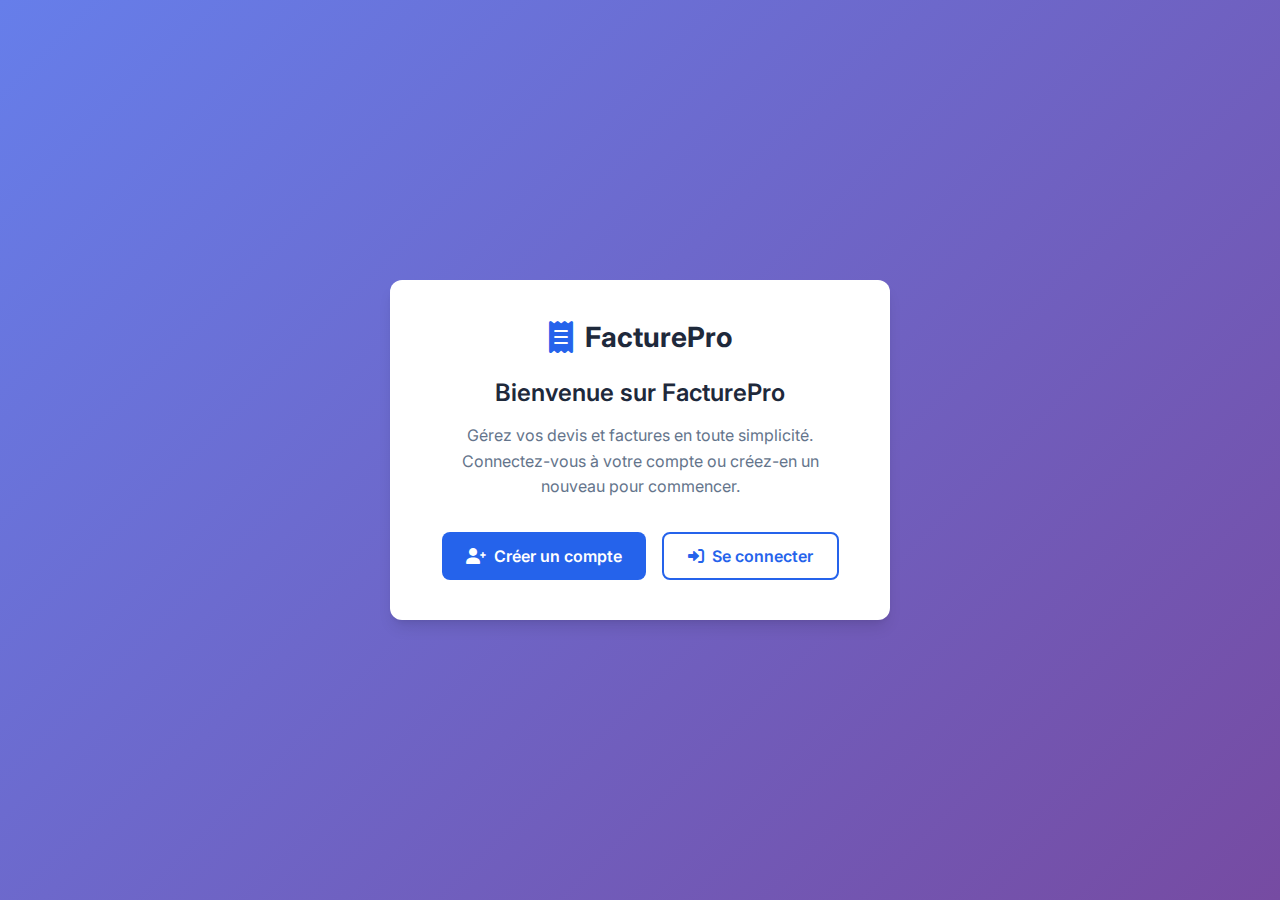
<file: index.html>
<!DOCTYPE html>
<html lang="fr">
<head>
    <meta charset="UTF-8">
    <meta name="viewport" content="width=device-width, initial-scale=1.0">
    <title>FacturePro - Authentification</title>
    <link href="https://fonts.googleapis.com/css2?family=Inter:wght@300;400;500;600;700&display=swap" rel="stylesheet">
    <link rel="stylesheet" href="https://cdnjs.cloudflare.com/ajax/libs/font-awesome/6.0.0/css/all.min.css">
    <style>
        * {
            margin: 0;
            padding: 0;
            box-sizing: border-box;
        }

        body {
            font-family: 'Inter', -apple-system, BlinkMacSystemFont, 'Segoe UI', Roboto, sans-serif;
            background: linear-gradient(135deg, #667eea 0%, #764ba2 100%);
            min-height: 100vh;
            display: flex;
            align-items: center;
            justify-content: center;
            padding: 20px;
        }

        .welcome-container {
            background: white;
            border-radius: 12px;
            padding: 40px;
            text-align: center;
            box-shadow: 0 10px 15px -3px rgb(0 0 0 / 0.1), 0 4px 6px -4px rgb(0 0 0 / 0.1);
            max-width: 500px;
            width: 100%;
        }

        .logo {
            display: flex;
            align-items: center;
            justify-content: center;
            gap: 12px;
            margin-bottom: 24px;
        }

        .logo i {
            font-size: 32px;
            color: #2563eb;
        }

        .logo h1 {
            font-size: 28px;
            font-weight: 700;
            color: #1e293b;
        }

        h2 {
            font-size: 24px;
            font-weight: 600;
            color: #1e293b;
            margin-bottom: 16px;
        }

        p {
            color: #64748b;
            font-size: 16px;
            margin-bottom: 32px;
            line-height: 1.6;
        }

        .buttons {
            display: flex;
            gap: 16px;
            justify-content: center;
        }

        .btn {
            padding: 12px 24px;
            border-radius: 8px;
            font-size: 16px;
            font-weight: 600;
            text-decoration: none;
            transition: all 0.2s ease;
            display: inline-flex;
            align-items: center;
            gap: 8px;
        }

        .btn-primary {
            background: #2563eb;
            color: white;
        }

        .btn-primary:hover {
            background: #1d4ed8;
            transform: translateY(-1px);
        }

        .btn-secondary {
            background: transparent;
            color: #2563eb;
            border: 2px solid #2563eb;
        }

        .btn-secondary:hover {
            background: #2563eb;
            color: white;
            transform: translateY(-1px);
        }

        @media (max-width: 480px) {
            .welcome-container {
                padding: 30px 20px;
            }
            
            .buttons {
                flex-direction: column;
            }
            
            .logo h1 {
                font-size: 24px;
            }
            
            h2 {
                font-size: 20px;
            }
        }
    </style>
</head>
<body>
    <div class="welcome-container">
        <div class="logo">
            <i class="fas fa-receipt"></i>
            <h1>FacturePro</h1>
        </div>
        
        <h2>Bienvenue sur FacturePro</h2>
        <p>Gérez vos devis et factures en toute simplicité. Connectez-vous à votre compte ou créez-en un nouveau pour commencer.</p>
        
        <div class="buttons">
            <a href="signup.html" class="btn btn-primary">
                <i class="fas fa-user-plus"></i>
                Créer un compte
            </a>
            <a href="login.html" class="btn btn-secondary">
                <i class="fas fa-sign-in-alt"></i>
                Se connecter
            </a>
        </div>
    </div>
</body>
</html>
</file>
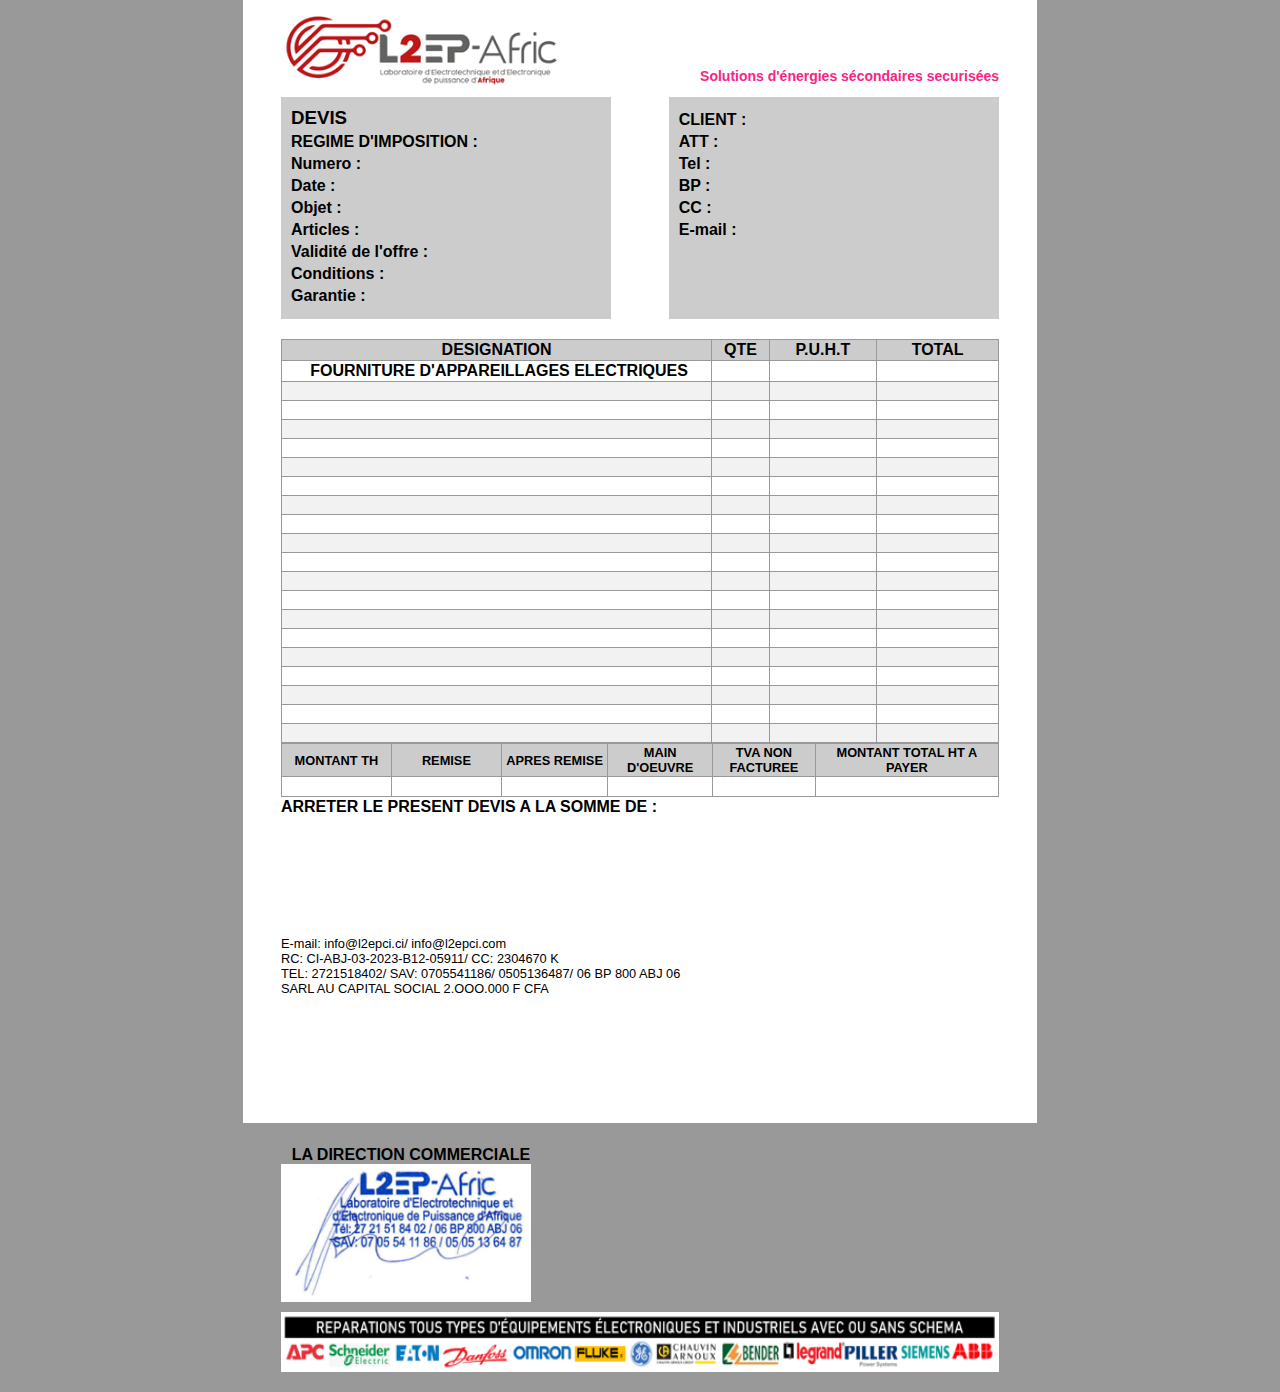
<file: devis.html>
<!-- facture-impression.html -->
<!DOCTYPE html>
<html lang="fr">

<head>
    <meta charset="UTF-8">
    <meta name="viewport" content="width=device-width, initial-scale=1.0">
    <title>Devis</title>
    <link rel="stylesheet" href="style/devis.css">
    <style>
        @media print {

            * {
                -webkit-print-color-adjust: exact;
                print-color-adjust: exact;
            }

            body {
                background: white !important;
            }
        }

        @page {
            size: A4 portrait;
            margin: 0;
        }
    </style>
</head>

<body>
    <div class="devis-a4" id="devis">
        <header class="devis-header">
            <img src="image/logo.png" alt="logo">
            <h4 class="header-text">Solutions d'énergies sécondaires securisées</h4>
        </header>

        <section class="devis-info">
            <div class="card-info">
                <h3>DEVIS</h3>
                <p><strong>REGIME D'IMPOSITION :</strong><span id="regime-imposition"></span></p>
                <p><strong>Numero : </strong><span id="numero-devis"></span></p>
                <p><strong>Date : </strong><span id="date-devis"></span></p>
                <p><strong>Objet : </strong><span id="objet"></span></p>
                <p><strong>Articles : </strong><span id="article"></span></p>
                <p><strong>Validité de l'offre : </strong><span id="validite"></span></p>
                <p><strong>Conditions : </strong><span id="condition"></span></p>
                <p><strong>Garantie : </strong><span id="garantie"></span></p>
            </div>
            <div class="card-info">
                <p><strong>CLIENT : </strong><span id="client-nom"></span></p>
                <p><strong>ATT : </strong><span id="client-att"></span></p>
                <p><strong>Tel : </strong><span id="client-tel"></span></p>
                <p><strong>BP : </strong><span id="client-bp"></span></p>
                <p><strong>CC : </strong><span id="client-cc"></span></p>
                <p><strong>E-mail : </strong><span id="client-email"></span></p>
            </div>
        </section>


        <section class="devis-articles">

            <table>
                <colgroup>
                    <col style="width: 60%;">
                    <col style="width: 8%;">
                    <col style="width: 15%;">
                    <col style="width: 30%;">
                </colgroup>
                <thead>
                    <tr>
                        <th>DESIGNATION</th>
                        <th>QTE</th>
                        <th>P.U.H.T</th>
                        <th>TOTAL</th>
                    </tr>
                </thead>
                <tbody id="devis-lignes-articles">
                    <!-- Lignes injectées dynamiquement -->
                    <tr>
                        <td class="article ligne1">FOURNITURE D'APPAREILLAGES ELECTRIQUES</td>
                        <td class="quantite"></td>
                        <td class="prix"></td>
                        <td class="total"></td>
                    </tr>
                    <tr>
                        <td class="article ligne-paire"></td>
                        <td class="quantite ligne-paire"></td>
                        <td class="prix ligne-paire"></td>
                        <td class="total ligne-paire"></td>
                    </tr>
                    <tr>
                        <td class="article"></td>
                        <td class="quantite"></td>
                        <td class="prix"></td>
                        <td class="total"></td>
                    </tr>
                    <tr>
                        <td class="article ligne-paire"></td>
                        <td class="quantite ligne-paire"></td>
                        <td class="prix ligne-paire"></td>
                        <td class="total ligne-paire"></td>
                    </tr>
                    <tr>
                        <td class="article"></td>
                        <td class="quantite"></td>
                        <td class="prix"></td>
                        <td class="total"></td>
                    </tr>
                    <tr>
                        <td class="article ligne-paire"></td>
                        <td class="quantite ligne-paire"></td>
                        <td class="prix ligne-paire"></td>
                        <td class="total ligne-paire"></td>
                    </tr>
                    <tr>
                        <td class="article"></td>
                        <td class="quantite"></td>
                        <td class="prix"></td>
                        <td class="total"></td>
                    </tr>
                    <tr>
                        <td class="article ligne-paire"></td>
                        <td class="quantite ligne-paire"></td>
                        <td class="prix ligne-paire"></td>
                        <td class="total ligne-paire"></td>
                    </tr>
                    <tr>
                        <td class="article"></td>
                        <td class="quantite"></td>
                        <td class="prix"></td>
                        <td class="total"></td>
                    </tr>
                    <tr>
                        <td class="article ligne-paire"></td>
                        <td class="quantite ligne-paire"></td>
                        <td class="prix ligne-paire"></td>
                        <td class="total ligne-paire"></td>
                    </tr>
                    <tr>
                        <td class="article"></td>
                        <td class="quantite"></td>
                        <td class="prix"></td>
                        <td class="total"></td>
                    </tr>
                    <tr>
                        <td class="article ligne-paire"></td>
                        <td class="quantite ligne-paire"></td>
                        <td class="prix ligne-paire"></td>
                        <td class="total ligne-paire"></td>
                    </tr>
                    <tr>
                        <td class="article"></td>
                        <td class="quantite"></td>
                        <td class="prix"></td>
                        <td class="total"></td>
                    </tr>
                    <tr>
                        <td class="article ligne-paire"></td>
                        <td class="quantite ligne-paire"></td>
                        <td class="prix ligne-paire"></td>
                        <td class="total ligne-paire"></td>
                    </tr>
                    <tr>
                        <td class="article"></td>
                        <td class="quantite"></td>
                        <td class="prix"></td>
                        <td class="total"></td>
                    </tr>
                    <tr>
                        <td class="article ligne-paire"></td>
                        <td class="quantite ligne-paire"></td>
                        <td class="prix ligne-paire"></td>
                        <td class="total ligne-paire"></td>
                    </tr>
                    <tr>
                        <td class="article"></td>
                        <td class="quantite"></td>
                        <td class="prix"></td>
                        <td class="total"></td>
                    </tr>
                    <tr>
                        <td class="article ligne-paire"></td>
                        <td class="quantite ligne-paire"></td>
                        <td class="prix ligne-paire"></td>
                        <td class="total ligne-paire"></td>
                    </tr>
                    <tr>
                        <td class="article"></td>
                        <td class="quantite"></td>
                        <td class="prix"></td>
                        <td class="total"></td>
                    </tr>
                    <tr>
                        <td class="article ligne-paire"></td>
                        <td class="quantite ligne-paire"></td>
                        <td class="prix ligne-paire"></td>
                        <td class="total ligne-paire"></td>
                    </tr>
                </tbody>
            </table>
        </section>

        <section class="devis-total">

            <table>
                <colgroup>
                    <col style="width: 15%;">
                    <col style="width: 15%;">
                    <col style="width: 14.5%;">
                    <col style="width: 14.3%;">
                    <col style="width: 14%;">
                    <col style="width: 25%;">
                </colgroup>
                <thead>
                    <tr>
                        <th>MONTANT TH</th>
                        <th class="remise-entete">REMISE</th>
                        <th>APRES REMISE</th>
                        <th>MAIN D'OEUVRE</th>
                        <th>TVA NON FACTUREE</th>
                        <th>MONTANT TOTAL HT A PAYER</th>
                    </tr>
                </thead>
                <tbody id="devis-lignes-totaux">
                    <!-- Lignes injectées dynamiquement -->
                    <tr>
                        <td class="Montant-th"></td>
                        <td class="remise"></td>
                        <td class="apres-remise"></td>
                        <td class="main-oeuvre"></td>
                        <td class="tva"></td>
                        <td class="montant-ttc"></td>
                    </tr>

                </tbody>
            </table>
        </section>

        <!-- footer du devis -->
        <section class="devis-footer">
            <p><strong>ARRETER LE PRESENT DEVIS A LA SOMME DE :</strong><span id="montant-lettre"></span></p>
            <div class="footer-info">
                <div class="footer-adresse">
                    <p>E-mail: info@l2epci.ci/ info@l2epci.com</p>
                    <p>RC: CI-ABJ-03-2023-B12-05911/ CC: 2304670 K</p>
                    <p>TEL: 2721518402/ SAV: 0705541186/ 0505136487/ 06 BP 800 ABJ 06</p>
                    <p>SARL AU CAPITAL SOCIAL 2.OOO.000 F CFA</p>
                </div>
                <div class="footer-signature">
                    <p><strong>LA DIRECTION COMMERCIALE</strong></p>
                    <img src="image/signature.PNG" alt="cachet de l'entrepise">
                </div>
            </div>

            <div class="footer-partenaire">
                <img src="image/partenaire.PNG" alt="logo partenaire">
            </div>
        </section>
    </div>
    <script>
        window.onload = () => {
            const data = JSON.parse(localStorage.getItem("devisData"));
            if (!data) {
                alert("Aucune donnée trouvée pour l'impression.");
                return;
            }

            // Fonction de formatage avec séparateur de milliers
            const formatNumber = (n) => {
                return parseFloat(n).toLocaleString('fr-FR', {
                    minimumFractionDigits: 0,
                    maximumFractionDigits: 0,
                    useGrouping: true
                });
            };

            // Infos générales
            document.getElementById("numero-devis").textContent = data.numeroDevis || "";
            document.getElementById("date-devis").textContent = data.dateDevis || "";

            // Infos devis
            document.getElementById("regime-imposition").textContent = data.regime || "";
            document.getElementById("objet").textContent = data.objet || "";
            document.getElementById("article").textContent = data.article || "";
            document.getElementById("validite").textContent = data.validite || "";
            document.getElementById("condition").textContent = data.condition || "";
            document.getElementById("garantie").textContent = data.garantie || "";

            // Infos client
            document.getElementById("client-nom").textContent = data.clientName || "";
            document.getElementById("client-tel").textContent = data.telephone || "";
            document.getElementById("client-email").textContent = data.email || "";
            document.getElementById("client-bp").textContent = data.bp || "";
            document.getElementById("client-att").textContent = data.att || "";
            document.getElementById("client-cc").textContent = data.cc || "";

            // Insertion des articles
            const lignes = document.querySelectorAll("#devis-lignes-articles tr");
            for (let i = 1; i < lignes.length && i - 1 < data.articles.length; i++) {
                const article = data.articles[i - 1];
                lignes[i].querySelector(".article").textContent = article.description || "";
                lignes[i].querySelector(".quantite").textContent = article.quantity || "";
                lignes[i].querySelector(".prix").textContent = formatNumber(article.price || 0);
                lignes[i].querySelector(".total").textContent = formatNumber(article.total || 0);
            }

            // Totaux
            const totalRow = document.querySelector("#devis-lignes-totaux tr");

            const montantHT = parseFloat(data.montantHT || 0);
            const remisePourcent = parseFloat(data.remise || 0);
            const montantRemise = montantHT * remisePourcent / 100;

            // Montant HT
            totalRow.querySelector(".Montant-th").textContent = formatNumber(montantHT);

            // Remise
            totalRow.querySelector(".remise").textContent = formatNumber(montantRemise);
            const enteteRemise = document.querySelector(".remise-entete");
            if (enteteRemise) {
                enteteRemise.textContent = `Remise ${remisePourcent}%`;
            }

            // Après remise
            totalRow.querySelector(".apres-remise").textContent = formatNumber(data.apresRemise || 0);

            // Main d’œuvre
            totalRow.querySelector(".main-oeuvre").textContent = formatNumber(data.mainOeuvre || 0);

            // TVA
            const tvaPourcent = parseFloat(data.tva || 0);
            totalRow.querySelector(".tva").textContent = formatNumber(tvaPourcent); // pas de %

            // Montant TTC
            totalRow.querySelector(".montant-ttc").textContent = formatNumber(data.montantTTC || 0);

            // Montant en lettres
            if (data.montantLettre && data.montantLettre.trim() !== "") {
                document.getElementById("montant-lettre").textContent = data.montantLettre;
            } else if (data.montantTTC) {
                const montantLettre = numberToWordsFr(Math.round(data.montantTTC));
                document.getElementById("montant-lettre").textContent = montantLettre;
            }

            document.title = `${data.numeroDevis || "000"}`;
            window.print();
            setTimeout(() => window.close(), 1000);
        };

        // Convertisseur en lettres (inchangé)
        function numberToWordsFr(n) {
            const unités = ['zéro', 'un', 'deux', 'trois', 'quatre', 'cinq', 'six', 'sept', 'huit', 'neuf'];
            const dizaines = ['dix', 'onze', 'douze', 'treize', 'quatorze', 'quinze', 'seize', 'dix-sept', 'dix-huit', 'dix-neuf'];
            const dizainesUnités = ['', '', 'vingt', 'trente', 'quarante', 'cinquante', 'soixante'];

            function convert(n) {
                if (n < 10) return unités[n];
                if (n < 20) return dizaines[n - 10];
                if (n < 70) {
                    let d = Math.floor(n / 10), u = n % 10;
                    return dizainesUnités[d] + (u === 1 ? '-et-un' : u > 0 ? '-' + unités[u] : '');
                }
                if (n < 80) return 'soixante-' + convert(n - 60);
                if (n < 100) return 'quatre-vingt' + (n === 80 ? 's' : '-' + convert(n - 80));
                if (n < 200) return 'cent' + (n > 100 ? ' ' + convert(n - 100) : '');
                if (n < 1000) {
                    let c = Math.floor(n / 100), r = n % 100;
                    return unités[c] + ' cent' + (r > 0 ? ' ' + convert(r) : '');
                }
                if (n < 2000) return 'mille' + (n > 1000 ? ' ' + convert(n - 1000) : '');
                if (n < 1000000) {
                    let m = Math.floor(n / 1000), r = n % 1000;
                    return convert(m) + ' mille' + (r > 0 ? ' ' + convert(r) : '');
                }
                if (n < 2000000) return 'un million' + (n > 1000000 ? ' ' + convert(n - 1000000) : '');
                return convert(Math.floor(n / 1000000)) + ' millions' + (n % 1000000 > 0 ? ' ' + convert(n % 1000000) : '');
            }

            return convert(n) + ' francs CFA./.';
        }
    </script>


</body>

</html>
</file>
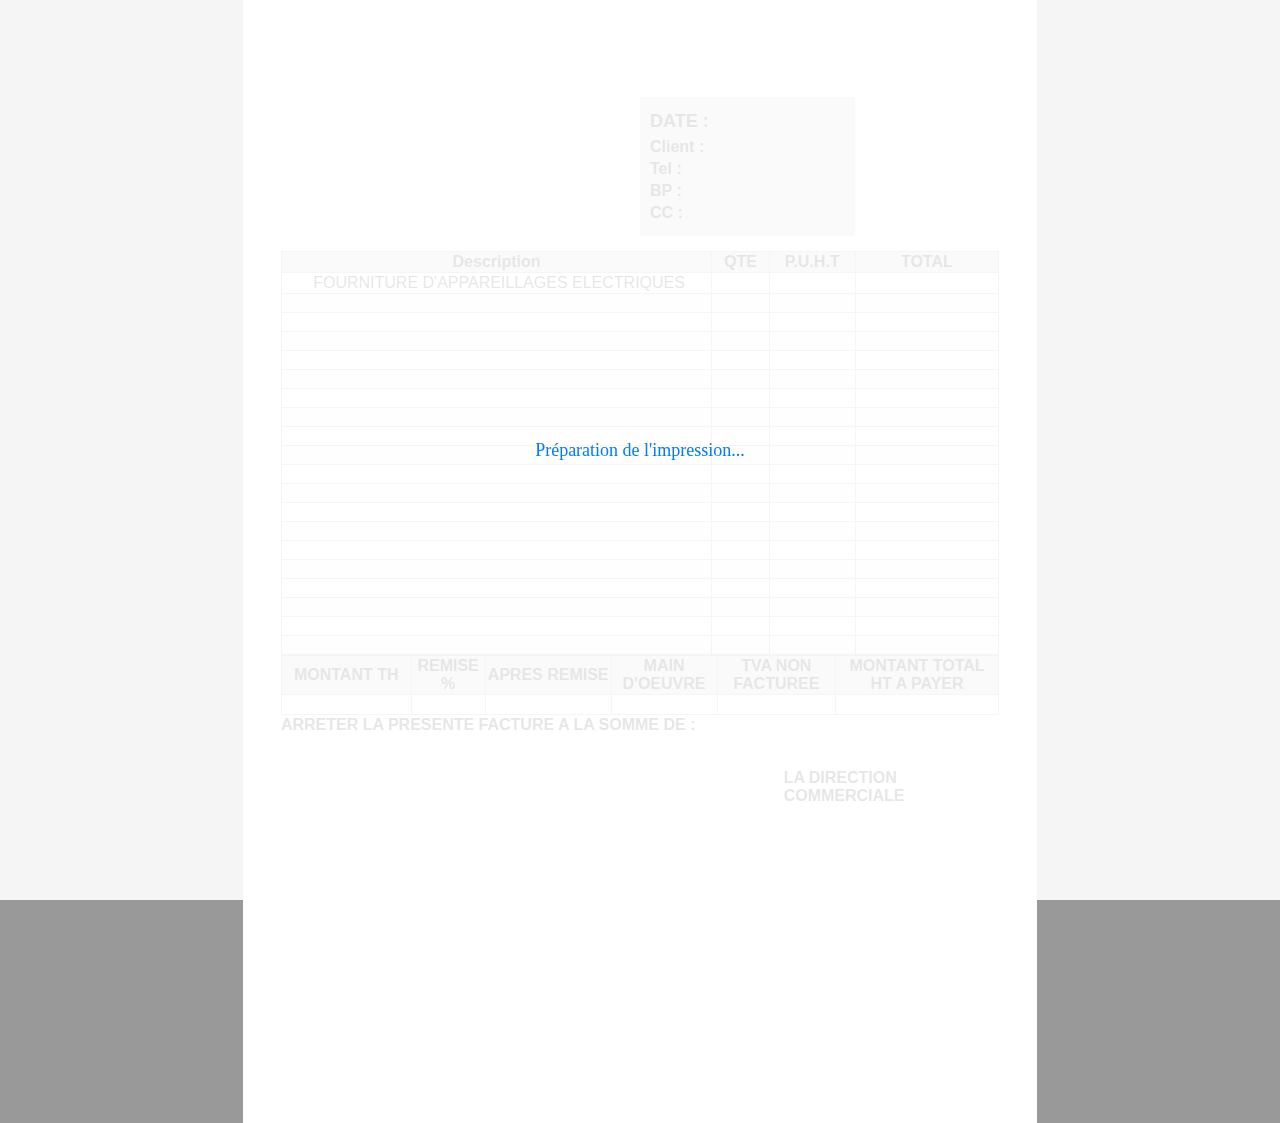
<file: facture.html>
<!DOCTYPE html>
<html lang="fr">

<head>
    <meta charset="UTF-8">
    <meta name="viewport" content="width=device-width, initial-scale=1.0">
    <title>Facture</title>
    <link rel="stylesheet" href="style/facture.css">
    <style>
        @media print {
            * {
                -webkit-print-color-adjust: exact;
                print-color-adjust: exact;
            }

            body {
                background: white !important;
            }
        }

        @page {
            size: A4 portrait;
            margin: 0;
        }

        /* Styles responsive pour mobile et tablette */
        @media screen and (max-width: 768px) {
            .facture-a4 {
                width: 100% !important;
                padding: 10px !important;
                font-size: 10px !important;
            }

            .facture-header {
                flex-direction: column !important;
                text-align: center !important;
            }

            .facture-info {
                flex-direction: column !important;
            }

            table {
                font-size: 8px !important;
            }

            table th,
            table td {
                padding: 2px 2px !important;
            }
        }

        @media screen and (max-width: 480px) {
            .facture-a4 {
                font-size: 9px !important;
            }

            table {
                font-size: 7px !important;
            }
        }

        /* Indicateur de chargement */
        .loading-overlay {
            position: fixed;
            top: 0;
            left: 0;
            width: 100%;
            height: 100%;
            background: rgba(255, 255, 255, 0.9);
            display: flex;
            justify-content: center;
            align-items: center;
            z-index: 9999;
            font-size: 18px;
            color: #007bff;
        }

        .loading-overlay.hidden {
            display: none;
        }
    </style>
</head>

<body>
    <div class="loading-overlay" id="loading">Préparation de l'impression...</div>

    <div class="facture-a4" id="facture">
        <header class="facture-header">
            <img src="image/logo.png" alt="logo">
            <h4 class="header-text">Solutions d'énergies sécondaires securisées</h4>
        </header>

        <section class="facture-info">
            <div class="card-info">
                <p class="date-facture"><strong>DATE : </strong><span id="date-facture"></span></p>
                <p><strong>Client : </strong><span id="client-nom"></span></p>
                <p><strong>Tel : </strong><span id="client-tel"></span></p>
                <p><strong>BP : </strong><span id="client-bp"></span></p>
                <p><strong>CC : </strong><span id="client-cc"></span></p>
            </div>
        </section>

        <section class="facture-articles">
            <table>
                <colgroup>
                    <col style="width: 60%;">
                    <col style="width: 8%;">
                    <col style="width: 12%;">
                    <col style="width: 25%;">
                </colgroup>
                <thead>
                    <tr>
                        <th>Description</th>
                        <th>QTE</th>
                        <th>P.U.H.T</th>
                        <th>TOTAL</th>
                    </tr>
                </thead>
                <tbody id="facture-lignes-articles">
                    <!-- Lignes injectées dynamiquement -->
                    <tr>
                        <td class="article ligne1">FOURNITURE D'APPAREILLAGES ELECTRIQUES</td>
                        <td class="quantite"></td>
                        <td class="prix"></td>
                        <td class="total"></td>
                    </tr>
                    <tr>
                        <td class="article ligne-paire"></td>
                        <td class="quantite ligne-paire"></td>
                        <td class="prix ligne-paire"></td>
                        <td class="total ligne-paire"></td>
                    </tr>
                    <tr>
                        <td class="article"></td>
                        <td class="quantite"></td>
                        <td class="prix"></td>
                        <td class="total"></td>
                    </tr>
                    <tr>
                        <td class="article ligne-paire"></td>
                        <td class="quantite ligne-paire"></td>
                        <td class="prix ligne-paire"></td>
                        <td class="total ligne-paire"></td>
                    </tr>
                    <tr>
                        <td class="article"></td>
                        <td class="quantite"></td>
                        <td class="prix"></td>
                        <td class="total"></td>
                    </tr>
                    <tr>
                        <td class="article ligne-paire"></td>
                        <td class="quantite ligne-paire"></td>
                        <td class="prix ligne-paire"></td>
                        <td class="total ligne-paire"></td>
                    </tr>
                    <tr>
                        <td class="article"></td>
                        <td class="quantite"></td>
                        <td class="prix"></td>
                        <td class="total"></td>
                    </tr>
                    <tr>
                        <td class="article ligne-paire"></td>
                        <td class="quantite ligne-paire"></td>
                        <td class="prix ligne-paire"></td>
                        <td class="total ligne-paire"></td>
                    </tr>
                    <tr>
                        <td class="article"></td>
                        <td class="quantite"></td>
                        <td class="prix"></td>
                        <td class="total"></td>
                    </tr>
                    <tr>
                        <td class="article ligne-paire"></td>
                        <td class="quantite ligne-paire"></td>
                        <td class="prix ligne-paire"></td>
                        <td class="total ligne-paire"></td>
                    </tr>
                    <tr>
                        <td class="article"></td>
                        <td class="quantite"></td>
                        <td class="prix"></td>
                        <td class="total"></td>
                    </tr>
                    <tr>
                        <td class="article ligne-paire"></td>
                        <td class="quantite ligne-paire"></td>
                        <td class="prix ligne-paire"></td>
                        <td class="total ligne-paire"></td>
                    </tr>
                    <tr>
                        <td class="article"></td>
                        <td class="quantite"></td>
                        <td class="prix"></td>
                        <td class="total"></td>
                    </tr>
                    <tr>
                        <td class="article ligne-paire"></td>
                        <td class="quantite ligne-paire"></td>
                        <td class="prix ligne-paire"></td>
                        <td class="total ligne-paire"></td>
                    </tr>
                    <tr>
                        <td class="article"></td>
                        <td class="quantite"></td>
                        <td class="prix"></td>
                        <td class="total"></td>
                    </tr>
                    <tr>
                        <td class="article ligne-paire"></td>
                        <td class="quantite ligne-paire"></td>
                        <td class="prix ligne-paire"></td>
                        <td class="total ligne-paire"></td>
                    </tr>
                    <tr>
                        <td class="article"></td>
                        <td class="quantite"></td>
                        <td class="prix"></td>
                        <td class="total"></td>
                    </tr>
                    <tr>
                        <td class="article ligne-paire"></td>
                        <td class="quantite ligne-paire"></td>
                        <td class="prix ligne-paire"></td>
                        <td class="total ligne-paire"></td>
                    </tr>
                    <tr>
                        <td class="article"></td>
                        <td class="quantite"></td>
                        <td class="prix"></td>
                        <td class="total"></td>
                    </tr>
                    <tr>
                        <td class="article ligne-paire"></td>
                        <td class="quantite ligne-paire"></td>
                        <td class="prix ligne-paire"></td>
                        <td class="total ligne-paire"></td>
                    </tr>
                </tbody>
            </table>
        </section>

        <section class="facture-total">
            <table>
                <colgroup>
                    <col style="width: 17.5%;">
                    <col style="width: 10%;">
                    <col style="width: 17%;">
                    <col style="width: 14.3%;">
                    <col style="width: 16%;">
                    <col style="width: 22%;">
                </colgroup>
                <thead>
                    <tr>
                        <th>MONTANT TH</th>
                        <th>REMISE %</th>
                        <th>APRES REMISE</th>
                        <th>MAIN D'OEUVRE</th>
                        <th>TVA NON FACTUREE</th>
                        <th>MONTANT TOTAL HT A PAYER</th>
                    </tr>
                </thead>
                <tbody id="facture-lignes-totaux">
                    <!-- Lignes injectées dynamiquement -->
                    <tr>
                        <td class="Montant-th"></td>
                        <td class="remise"></td>
                        <td class="apres-remise"></td>
                        <td class="main-oeuvre"></td>
                        <td class="tva"></td>
                        <td class="montant-ttc"></td>
                    </tr>
                </tbody>
            </table>
        </section>

        <!-- footer de la facture -->
        <section class="facture-footer">
            <p><strong>ARRETER LA PRESENTE FACTURE A LA SOMME DE :</strong><span id="montant-lettre"></span></p>
            <div class="footer-info">
                <div class="footer-signature">
                    <p><strong>LA DIRECTION COMMERCIALE</strong></p>
                </div>
            </div>

        </section>
    </div>

    <script>
        // Configuration
        const CONFIG = {
            PRINT_DELAY: 500,
            CLOSE_DELAY: 1000,
            AUTO_PRINT: true
        };

        // Fonction pour formater les nombres
        function formatNumber(number) {
            if (number === null || number === undefined || isNaN(number)) {
                return '';
            }
            return parseFloat(number);
        }

        // Fonction principale d'initialisation
        function initializefacture() {
            try {
                // Récupération des données depuis localStorage
                const data = JSON.parse(localStorage.getItem("factureData"));

                if (!data) {
                    alert("Aucune donnée trouvée pour l'impression.");
                    window.close();
                    return;
                }

                // Remplir les données exactement comme dans le code original
                populateFactureData(data);

                // Masquer l'indicateur de chargement
                document.getElementById('loading').classList.add('hidden');

                // Lancer l'impression automatique après un court délai
                if (CONFIG.AUTO_PRINT) {
                    setTimeout(() => {
                        window.print();

                        // Fermer la fenêtre après l'impression
                        setTimeout(() => {
                            try {
                                window.close();
                            } catch (e) {
                                // Si la fermeture échoue, essayer d'autres méthodes
                                if (window.history.length > 1) {
                                    window.history.back();
                                } else {
                                    // En dernier recours, masquer le contenu
                                    document.body.innerHTML = '<div style="text-align:center;padding:50px;font-size:18px;">Impression terminée. Vous pouvez fermer cette fenêtre.</div>';
                                }
                            }
                        }, CONFIG.CLOSE_DELAY);
                    }, CONFIG.PRINT_DELAY);
                }

            } catch (error) {
                console.error('Erreur lors de l\'initialisation:', error);
                alert('Erreur lors de l\'initialisation de la page d\'impression.');
                window.close();
            }
        }

        // Fonction pour remplir les données (identique au code original)
        function populateFactureData(data) {
            // Infos générales

            if (data.dateFacture) {
                const date = new Date(data.dateFacture);
                const options = { day: 'numeric', month: 'long', year: 'numeric' };
                const dateFr = date.toLocaleDateString('fr-FR', options);
                document.getElementById("date-facture").textContent = dateFr;
            }

            // Infos client
            document.getElementById("client-nom").textContent = data.clientName || "";
            document.getElementById("client-tel").textContent = data.telephone || "";
            document.getElementById("client-bp").textContent = data.bp || "";
            document.getElementById("client-cc").textContent = data.cc || "";

            // Insertion des articles (à partir de la 2e ligne du tableau)
            const lignes = document.querySelectorAll("#facture-lignes-articles tr");
            for (let i = 1; i < lignes.length && i - 1 < (data.articles || []).length; i++) {
                const articleData = data.articles[i - 1];
                if (articleData) {
                    lignes[i].querySelector(".article").textContent = articleData.description || "";
                    lignes[i].querySelector(".quantite").textContent = articleData.quantity || "";
                    lignes[i].querySelector(".prix").textContent = articleData.price ? formatNumber(articleData.price) : "";
                    lignes[i].querySelector(".total").textContent = articleData.total ? formatNumber(articleData.total) : "";
                }
            }

            // Totaux
            const totalRow = document.querySelector("#facture-lignes-totaux tr");
            if (totalRow) {
                totalRow.querySelector(".Montant-th").textContent = data.montantHT ? formatNumber(data.montantHT) : "";
                totalRow.querySelector(".remise").textContent = (data.remise || 0) + " %";
                totalRow.querySelector(".apres-remise").textContent = data.apresRemise ? formatNumber(data.apresRemise) : "";
                totalRow.querySelector(".main-oeuvre").textContent = data.mainOeuvre ? formatNumber(data.mainOeuvre) : "";
                totalRow.querySelector(".tva").textContent = (data.tva || 0) + " %";
                totalRow.querySelector(".montant-ttc").textContent = data.montantTTC ? formatNumber(data.montantTTC) + ' CFA' : "";
            }

            // Montant en lettres (automatique si non fourni)
            if (data.montantLettre && data.montantLettre.trim() !== "") {
                document.getElementById("montant-lettre").textContent = data.montantLettre;
            } else if (data.montantTTC) {
                const montantLettre = numberToWordsFr(Math.round(data.montantTTC));
                document.getElementById("montant-lettre").textContent = montantLettre;
            }


            // Titre de la page
            document.title = `${data.numeroFacture || "000"}`;
        }

        // Événements
        window.addEventListener('load', initializefacture);

        // Gestion de l'événement après impression (si l'utilisateur annule)
        window.addEventListener('afterprint', () => {
            setTimeout(() => {
                try {
                    window.close();
                } catch (e) {
                    if (window.history.length > 1) {
                        window.history.back();
                    }
                }
            }, 500);
        });

        // Gestion des erreurs globales
        window.addEventListener('error', (event) => {
            console.error('Erreur:', event.error);
        });

        // Empêcher certaines actions non nécessaires
        document.addEventListener('contextmenu', (e) => e.preventDefault());
        document.addEventListener('keydown', (e) => {
            // Autoriser seulement Ctrl+P pour l'impression
            if (e.ctrlKey && e.key === 'p') {
                return true;
            }
            // Bloquer F12, Ctrl+Shift+I, etc.
            if (e.key === 'F12' || (e.ctrlKey && e.shiftKey && e.key === 'I')) {
                e.preventDefault();
            }
        });


        function numberToWordsFr(n) {
            const unités = ['zéro', 'un', 'deux', 'trois', 'quatre', 'cinq', 'six', 'sept', 'huit', 'neuf'];
            const dizaines = ['dix', 'onze', 'douze', 'treize', 'quatorze', 'quinze', 'seize', 'dix-sept', 'dix-huit', 'dix-neuf'];
            const dizainesUnités = ['', '', 'vingt', 'trente', 'quarante', 'cinquante', 'soixante'];

            function convert(n) {
                if (n < 10) return unités[n];
                if (n < 20) return dizaines[n - 10];
                if (n < 70) {
                    let d = Math.floor(n / 10), u = n % 10;
                    return dizainesUnités[d] + (u === 1 ? '-et-un' : u > 0 ? '-' + unités[u] : '');
                }
                if (n < 80) return 'soixante-' + convert(n - 60);
                if (n < 100) return 'quatre-vingt' + (n === 80 ? 's' : '-' + convert(n - 80));
                if (n < 200) return 'cent' + (n > 100 ? ' ' + convert(n - 100) : '');
                if (n < 1000) {
                    let c = Math.floor(n / 100), r = n % 100;
                    return unités[c] + ' cent' + (r > 0 ? ' ' + convert(r) : '');
                }
                if (n < 2000) return 'mille' + (n > 1000 ? ' ' + convert(n - 1000) : '');
                if (n < 1000000) {
                    let m = Math.floor(n / 1000), r = n % 1000;
                    return convert(m) + ' mille' + (r > 0 ? ' ' + convert(r) : '');
                }
                if (n < 2000000) return 'un million' + (n > 1000000 ? ' ' + convert(n - 1000000) : '');
                return convert(Math.floor(n / 1000000)) + ' millions' + (n % 1000000 > 0 ? ' ' + convert(n % 1000000) : '');
            }

            return convert(n) + ' francs CFA./.';
        }

    </script>
</body>

</html>
</file>
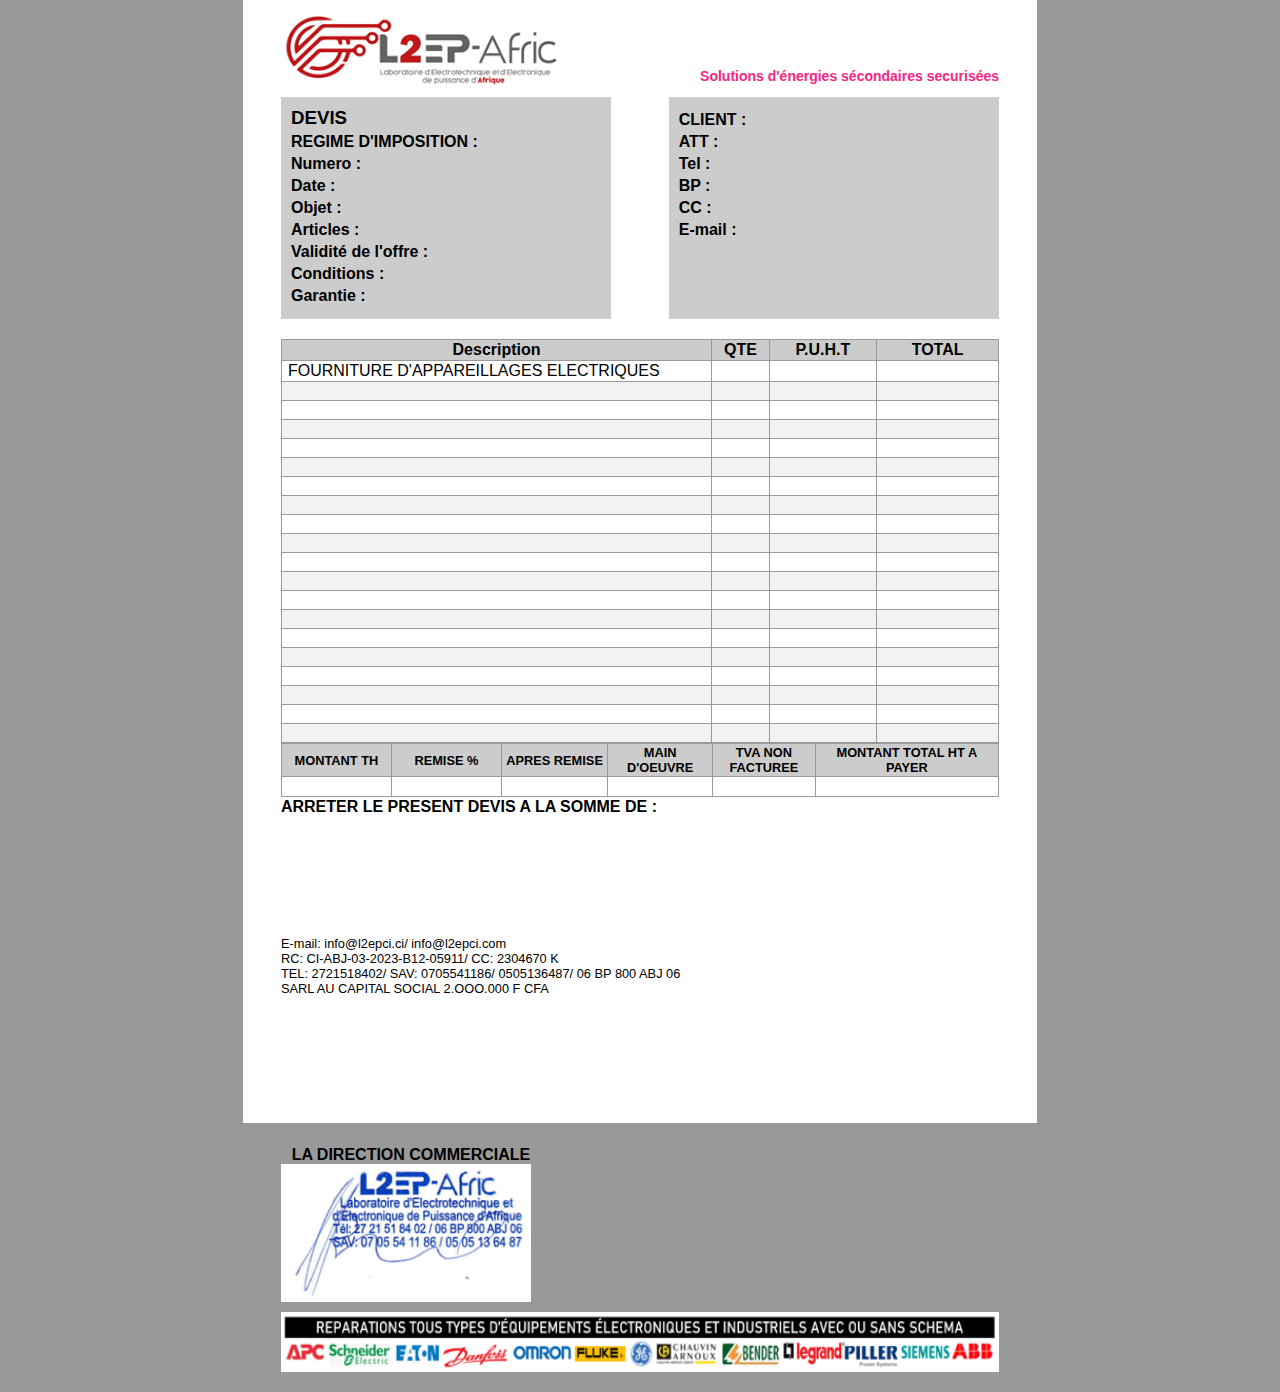
<file: test.html>
<!-- facture-impression.html -->
<!DOCTYPE html>
<html lang="fr">

<head>
    <meta charset="UTF-8">
    <meta name="viewport" content="width=device-width, initial-scale=1.0">
    <title>Devis</title>
    <link rel="stylesheet" href="style/devis.css">
    <style>
        @media print {

            * {
                -webkit-print-color-adjust: exact;
                print-color-adjust: exact;
            }

            body {
                background: white !important;
            }
        }

        @page {
            size: A4 portrait;
            margin: 0;
        }
    </style>
</head>

<body>
    <div class="devis-a4" id="devis">
        <header class="devis-header">
            <img src="image/logo.png" alt="logo">
            <h4 class="header-text">Solutions d'énergies sécondaires securisées</h4>
        </header>

        <section class="devis-info">
            <div class="card-info">
                <h3>DEVIS</h3>
                <p><strong>REGIME D'IMPOSITION :</strong><span id="regime-imposition"></span></p>
                <p><strong>Numero : </strong><span id="numero-devis"></span></p>
                <p><strong>Date : </strong><span id="date-devis"></span></p>
                <p><strong>Objet : </strong><span id="objet"></span></p>
                <p><strong>Articles : </strong><span id="article"></span></p>
                <p><strong>Validité de l'offre : </strong><span id="validite"></span></p>
                <p><strong>Conditions : </strong><span id="condition"></span></p>
                <p><strong>Garantie : </strong><span id="garantie"></span></p>
            </div>
            <div class="card-info">
                <p><strong>CLIENT : </strong><span id="client-nom"></span></p>
                <p><strong>ATT : </strong><span id="client-att"></span></p>
                <p><strong>Tel : </strong><span id="client-tel"></span></p>
                <p><strong>BP : </strong><span id="client-bp"></span></p>
                <p><strong>CC : </strong><span id="client-cc"></span></p>
                <p><strong>E-mail : </strong><span id="client-email"></span></p>
            </div>
        </section>


        <section class="devis-articles">

            <table>
                <colgroup>
                    <col style="width: 60%;">
                    <col style="width: 8%;">
                    <col style="width: 15%;">
                    <col style="width: 30%;">
                </colgroup>
                <thead>
                    <tr>
                        <th>Description</th>
                        <th>QTE</th>
                        <th>P.U.H.T</th>
                        <th>TOTAL</th>
                    </tr>
                </thead>
                <tbody id="devis-lignes-articles">
                    <!-- Lignes injectées dynamiquement -->
                    <tr>
                        <td class="article linge1">FOURNITURE D'APPAREILLAGES ELECTRIQUES</td>
                        <td class="quantite"></td>
                        <td class="prix"></td>
                        <td class="total"></td>
                    </tr>
                    <tr>
                        <td class="article ligne-paire"></td>
                        <td class="quantite ligne-paire"></td>
                        <td class="prix ligne-paire"></td>
                        <td class="total ligne-paire"></td>
                    </tr>
                    <tr>
                        <td class="article"></td>
                        <td class="quantite"></td>
                        <td class="prix"></td>
                        <td class="total"></td>
                    </tr>
                    <tr>
                        <td class="article ligne-paire"></td>
                        <td class="quantite ligne-paire"></td>
                        <td class="prix ligne-paire"></td>
                        <td class="total ligne-paire"></td>
                    </tr>
                    <tr>
                        <td class="article"></td>
                        <td class="quantite"></td>
                        <td class="prix"></td>
                        <td class="total"></td>
                    </tr>
                    <tr>
                        <td class="article ligne-paire"></td>
                        <td class="quantite ligne-paire"></td>
                        <td class="prix ligne-paire"></td>
                        <td class="total ligne-paire"></td>
                    </tr>
                    <tr>
                        <td class="article"></td>
                        <td class="quantite"></td>
                        <td class="prix"></td>
                        <td class="total"></td>
                    </tr>
                    <tr>
                        <td class="article ligne-paire"></td>
                        <td class="quantite ligne-paire"></td>
                        <td class="prix ligne-paire"></td>
                        <td class="total ligne-paire"></td>
                    </tr>
                    <tr>
                        <td class="article"></td>
                        <td class="quantite"></td>
                        <td class="prix"></td>
                        <td class="total"></td>
                    </tr>
                    <tr>
                        <td class="article ligne-paire"></td>
                        <td class="quantite ligne-paire"></td>
                        <td class="prix ligne-paire"></td>
                        <td class="total ligne-paire"></td>
                    </tr>
                    <tr>
                        <td class="article"></td>
                        <td class="quantite"></td>
                        <td class="prix"></td>
                        <td class="total"></td>
                    </tr>
                    <tr>
                        <td class="article ligne-paire"></td>
                        <td class="quantite ligne-paire"></td>
                        <td class="prix ligne-paire"></td>
                        <td class="total ligne-paire"></td>
                    </tr>
                    <tr>
                        <td class="article"></td>
                        <td class="quantite"></td>
                        <td class="prix"></td>
                        <td class="total"></td>
                    </tr>
                    <tr>
                        <td class="article ligne-paire"></td>
                        <td class="quantite ligne-paire"></td>
                        <td class="prix ligne-paire"></td>
                        <td class="total ligne-paire"></td>
                    </tr>
                    <tr>
                        <td class="article"></td>
                        <td class="quantite"></td>
                        <td class="prix"></td>
                        <td class="total"></td>
                    </tr>
                    <tr>
                        <td class="article ligne-paire"></td>
                        <td class="quantite ligne-paire"></td>
                        <td class="prix ligne-paire"></td>
                        <td class="total ligne-paire"></td>
                    </tr>
                    <tr>
                        <td class="article"></td>
                        <td class="quantite"></td>
                        <td class="prix"></td>
                        <td class="total"></td>
                    </tr>
                    <tr>
                        <td class="article ligne-paire"></td>
                        <td class="quantite ligne-paire"></td>
                        <td class="prix ligne-paire"></td>
                        <td class="total ligne-paire"></td>
                    </tr>
                    <tr>
                        <td class="article"></td>
                        <td class="quantite"></td>
                        <td class="prix"></td>
                        <td class="total"></td>
                    </tr>
                    <tr>
                        <td class="article ligne-paire"></td>
                        <td class="quantite ligne-paire"></td>
                        <td class="prix ligne-paire"></td>
                        <td class="total ligne-paire"></td>
                    </tr>
                </tbody>
            </table>
        </section>

        <section class="devis-total">

            <table>
                <colgroup>
                    <col style="width: 15%;">
                    <col style="width: 15%;">
                    <col style="width: 14.5%;">
                    <col style="width: 14.3%;">
                    <col style="width: 14%;">
                    <col style="width: 25%;">
                </colgroup>
                <thead>
                    <tr>
                        <th>MONTANT TH</th>
                        <th>REMISE %</th>
                        <th>APRES REMISE</th>
                        <th>MAIN D'OEUVRE</th>
                        <th>TVA NON FACTUREE</th>
                        <th>MONTANT TOTAL HT A PAYER</th>
                    </tr>
                </thead>
                <tbody id="devis-lignes-totaux">
                    <!-- Lignes injectées dynamiquement -->
                    <tr>
                        <td class="Montant-th"></td>
                        <td class="remise"></td>
                        <td class="apres-remise"></td>
                        <td class="main-oeuvre"></td>
                        <td class="tva"></td>
                        <td class="montant-ttc"></td>
                    </tr>

                </tbody>
            </table>
        </section>

        <!-- footer du devis -->
        <section class="devis-footer">
            <p><strong>ARRETER LE PRESENT DEVIS A LA SOMME DE :</strong><span id="montant-lettre"></span></p>
            <div class="footer-info">
                <div class="footer-adresse">
                    <p>E-mail: info@l2epci.ci/ info@l2epci.com</p>
                    <p>RC: CI-ABJ-03-2023-B12-05911/ CC: 2304670 K</p>
                    <p>TEL: 2721518402/ SAV: 0705541186/ 0505136487/ 06 BP 800 ABJ 06</p>
                    <p>SARL AU CAPITAL SOCIAL 2.OOO.000 F CFA</p>
                </div>
                <div class="footer-signature">
                    <p><strong>LA DIRECTION COMMERCIALE</strong></p>
                    <img src="image/signature.PNG" alt="cachet de l'entrepise">
                </div>
            </div>

            <div class="footer-partenaire">
                <img src="image/partenaire.PNG" alt="logo partenaire">
            </div>
        </section>
    </div>
    <script>


        window.onload = () => {

            const data = JSON.parse(localStorage.getItem("devisData"));
            if (!data) {
                alert("Aucune donnée trouvée pour l'impression.");
                return;
            }

            // Infos générales
            document.getElementById("numero-devis").textContent = data.numeroDevis;
            document.getElementById("date-devis").textContent = data.dateDevis;

            // Info devis
            document.getElementById("regime-imposition").textContent = data.regime;
            document.getElementById("objet").textContent = data.objet;
            document.getElementById("article").textContent = data.article;
            document.getElementById("validite").textContent = data.validite;
            document.getElementById("condition").textContent = data.condition;
            document.getElementById("garantie").textContent = data.garantie;

            // Infos client
            document.getElementById("client-nom").textContent = data.clientName;
            document.getElementById("client-tel").textContent = data.telephone;
            document.getElementById("client-email").textContent = data.email;
            document.getElementById("client-bp").textContent = data.bp;
            document.getElementById("client-att").textContent = data.att;
            document.getElementById("client-cc").textContent = data.cc;

            // Insertion des articles (à partir de la 2e ligne du tableau)
            const lignes = document.querySelectorAll("#devis-lignes-articles tr");
            for (let i = 1; i < lignes.length && i - 1 < data.articles.length; i++) {
                const articleData = data.articles[i - 1];
                lignes[i].querySelector(".article").textContent = articleData.description;
                lignes[i].querySelector(".quantite").textContent = articleData.quantity;
                lignes[i].querySelector(".prix").textContent = articleData.price;
                lignes[i].querySelector(".total").textContent = articleData.total;
            }

            // Totaux
            const totalRow = document.querySelector("#devis-lignes-totaux tr");
            totalRow.querySelector(".Montant-th").textContent = data.montantHT.toFixed(2);
            totalRow.querySelector(".remise").textContent = data.remise + " %";
            totalRow.querySelector(".apres-remise").textContent = data.apresRemise.toFixed(2);
            totalRow.querySelector(".main-oeuvre").textContent = data.mainOeuvre.toFixed(2);
            totalRow.querySelector(".tva").textContent = data.tva + " %";
            totalRow.querySelector(".montant-ttc").textContent = data.montantTTC.toFixed(2);

            document.title = `Devis_${data.numeroDevis || "000"}`;
            document.getElementById("numero-devis").textContent = data.numeroDevis || "";


            window.print();
            setTimeout(() => window.close(), 1000);
        };
    </script>

</body>

</html>
</file>
<file: style/devis.css>
* {
  padding: 0;
  margin: 0;
  box-sizing: border-box;
}

:root {
  /* Couleurs */
  --danger: #f72585;
  --shadow: 0 4px 6px rgba(0, 0, 0, 0.05);
  --transition: all 0.3s ease;
}

body {
  margin: 0;
  padding: 0;
  background-color: #999;
  height: auto;
  overflow: hidden;
}

img {
  max-width: 100%;
  height: auto;
  display: block;
}


.devis-a4 {
  width: 210mm;
  height: 297mm;
  margin: 0 auto;
  padding: 4mm 10mm;
  box-sizing: border-box;
  font-family: 'Segoe UI', Tahoma, sans-serif;
  color: #000;
  background: white;
  page-break-after: avoid;
  page-break-inside: avoid;
}

.devis-header {
  display: flex;
  justify-content: space-between;
  align-items: center;
  padding-bottom: 10px;
  font-family: 'Agency FB', sans-serif;

}


.devis-header img {
  width: 100%;
  height: auto;
  max-width: 280px;
}


.devis-header h4 {
  color: var(--danger);
  font-size: 14px;
  font-weight: 700;
  margin: 0;
  margin-top: 50px;
  text-align: right;
  white-space: nowrap;
}

.devis-info {
  display: flex;
  justify-content: space-between;
  align-items: stretch;
  gap: 10px;
  width: 100%;
  margin-bottom: 20px;
}

.devis-info .card-info {
  background-color: #ccc;
  font-family: 'Agency FB', sans-serif;
  max-width: 46%;
  flex: 1;
  width: 100%;
  padding: 10px;
  min-height: 160px;
  box-sizing: border-box;
  overflow: hidden;
}

.devis-info .card-info p {
  font-size: 1rem;
  flex-direction: column;
  justify-content: space-between;
  margin: 4px 0;
  font-size: 16px;
}



.devis-articles table {
  width: 100%;
  border-collapse: collapse;
  font-size: 1rem;
  font-family: 'Agency FB', sans-serif;
}

.devis-articles th {
  border: 1px solid #999;
  padding: 1px;
  text-align: center;
  height: 20px;
  background-color: #ccc;
}


.devis-articles td {
    border: 1px solid #999;
    padding: 1px;
    height: 19px;
    font-weight: 500;
}


.devis-articles .article {
     padding-left: 6px;
}

.devis-articles .quantite {
    text-align: center;
}

.devis-articles .prix {
    text-align: right;
    padding-right: 6px;

}

.devis-articles .total {
    text-align: right;
    padding-right: 5px;
}

.devis-articles .ligne1 {
    text-align: center;
    font-weight: bold;
}

.ligne-paire {
    background-color: #F2F2F2;
}



/* section total */

.devis-total table {
  width: 100%;
  border-collapse: collapse;
  font-size: 0.8rem;
  font-family: 'Agency FB', sans-serif;
}

.devis-total th {
  border: 1px solid #999;
  padding: 1px;
  text-align: center;
  height: 20px;
  background-color: #ccc;
}

.devis-total td {
  border: 1px solid #999;
  padding: 1px;
  text-align: center;
  height: 20px;
  font-weight: bolder;
  display: table-cell;
}

/* Bas du devis */

.devis-footer {
  margin-top: 1px;
}

.devis-footer p {
  font-family: 'Agency FB', sans-serif;
}

.footer-info {
  margin-top: 35px;
  flex-wrap: wrap;
  display: flex;
  justify-content: space-between;
  gap: 150px;
  margin-bottom: 10px;
}

.footer-adresse {
  margin-top: 85px;
}

.footer-signature {
  text-align: center;
  width: 260px;
}

.footer-signature img {
  min-height: auto;
  max-width: 250px;
}

.footer-adresse p {
  font-size: 0.8rem;
}

.footer-partenaire {
  min-height: 80px;
  width: 100%;
}

.footer-partenaire img {
  max-width: 100%;
  height: 60px;
}
</file>
<file: style/facture.css>
* {
    padding: 0;
    margin: 0;
    box-sizing: border-box;
}

:root {
    /* Couleurs */
    --danger: #f72585;
    --shadow: 0 4px 6px rgba(0, 0, 0, 0.05);
    --transition: all 0.3s ease;
}

body {
    margin: 0;
    padding: 0;
    background-color: #999;
    height: auto;
    overflow: hidden;
}

img {
    max-width: 100%;
    height: auto;
    display: block;
}


.facture-a4 {
    width: 210mm;
    height: 297mm;
    margin: 0 auto;
    padding: 4mm 10mm;
    box-sizing: border-box;
    font-family: 'Segoe UI', Tahoma, sans-serif;
    color: #000;
    background: white;
    page-break-after: avoid;
    page-break-inside: avoid;
}

.facture-header {
    display: flex;
    justify-content: space-between;
    align-items: center;
    padding-bottom: 10px;
    font-family: 'Agency FB', sans-serif;

}


.facture-header img {
    width: 100%;
    height: auto;
    max-width: 280px;
    visibility: hidden;
}


.facture-header h4 {
    color: var(--danger);
    font-size: 14px;
    font-weight: 700;
    margin: 0;
    margin-top: 50px;
    text-align: right;
    white-space: nowrap;
    visibility: hidden;
}

.facture-info {
    width: 100%;
    margin-bottom: 15px;
}

.facture-info .card-info {
    background-color: #ccc;
    font-family: 'Agency FB', sans-serif;
    max-width: 30%;
    margin-left: 50%;
    flex: 1;
    width: 100%;
    padding: 10px;

    box-sizing: border-box;
    overflow: hidden;
}

.facture-info .card-info p {
    font-size: 1rem;
    flex-direction: column;
    justify-content: space-between;
    margin: 4px 0;
    font-size: 16px;
}

.facture-info .card-info .date-facture {
    font-size: 18px;
    margin-bottom: 6px;
}


.facture-articles table {
    width: 100%;
    border-collapse: collapse;
    font-size: 1rem;
    font-family: 'Agency FB', sans-serif;
}

.facture-articles th {
    border: 1px solid #999;
    padding: 1px;
    text-align: center;
    height: 20px;
    background-color: #ccc;
}


.facture-articles td {
    border: 1px solid #999;
    padding: 1px;
    height: 19px;
    font-weight: 500;
}

.facture-articles .article {
     padding-left: 6px;
}

.quantite {
    text-align: center;
}

.facture-articles .prix {
    text-align: right;
    padding-right: 6px;

}

.facture-articles .total {
    text-align: right;
    padding-right: 5px;
}

.ligne1 {
    text-align: center;
}

.ligne-paire {
    background-color: #F2F2F2;
}

/* section total */

.facture-total table {
    width: 100%;
    border-collapse: collapse;
    font-size: 1rem;
    font-family: 'Agency FB', sans-serif;
}

.facture-total th {
    border: 1px solid #999;
    padding: 1px;
    text-align: center;
    height: 20px;
    background-color: #ccc;
}

.facture-total td {
    font-size: 1rem;
    border: 1px solid #999;
    padding: 1px;
    text-align: center;
    height: 20px;
    font-weight: 500;
    display: table-cell;
}

/* Bas du devis */

.facture-footer {
    margin-top: 1px;
}

.facture-footer p {
    font-family: 'Agency FB', sans-serif;
    font-size: 16px;
}

.footer-info {
    margin-top: 35px;
    flex-wrap: wrap;
    display: flex;
    justify-content: space-between;
    gap: 150px;
    margin-bottom: 25px;
}

.footer-adresse {
    margin-top: 70px;
}

.footer-signature {
    width: 100%;
}

.footer-signature p {
    margin-left: 70%;
}
</file>
